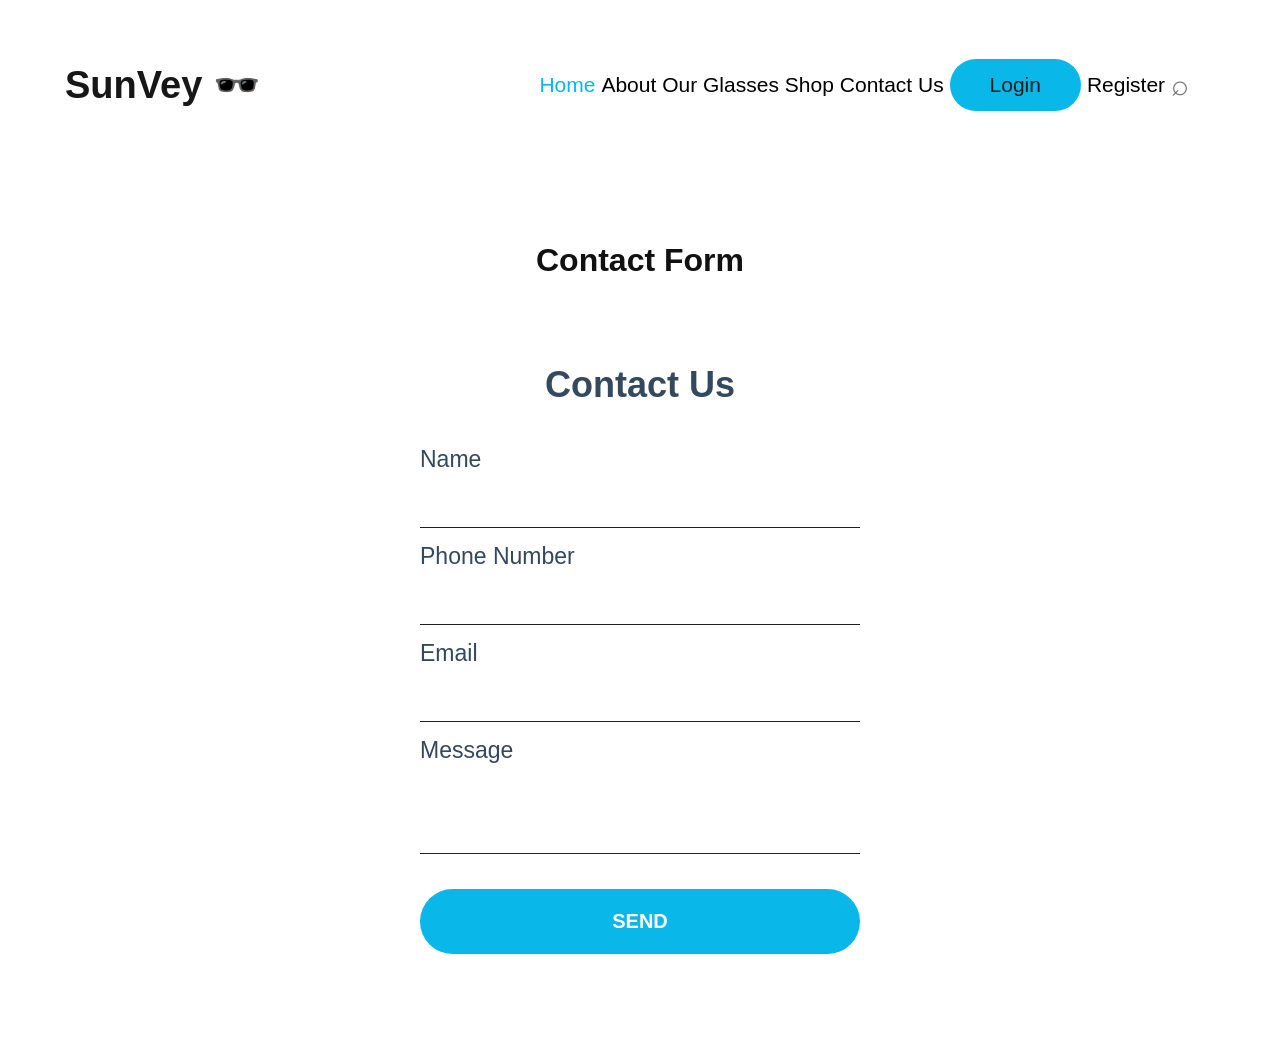
<file: contact.html>
<!DOCTYPE html>
<html lang="en">

<head>
    <meta charset="UTF-8">
    <meta name="viewport" content="width=device-width, initial-scale=1.0">
    <link rel="stylesheet" href="style.css">
    <link rel="shortcut icon" href="./mages/favicon.png" type="image/x-icon">
    <title>SunVey</title>
</head>
<html>
    <body>
         <header>
        <!-- Logo -->
        <div class="logo">
            <h1>SunVey 🕶️</h1>
        </div>
        <!-- Navigation -->
        <nav>
            <a href="home.html" class="active">Home</a>
            <a href="about.html">About</a>
            <a href="glasses.html">Our Glasses</a>
            <a href="shop.html">Shop</a>
            <a href="contact.html">Contact Us</a>
            <a href="#" class="login">Login</a>
            <a href="#">Register</a>
            <span class="search">⌕</span>
        </nav>
    </header><br><br><br><br>
        <h1><center>Contact Form</center></h1>
<section id="contact">

    <h2>Contact Us</h2>

    <form>

        <label>Name</label>
        <input type="text">

        <label>Phone Number</label>
        <input type="text">

        <label>Email</label>
        <input type="email">

        <label>Message</label>
        <textarea></textarea>

        <button type="submit">SEND</button>

    </form>

</section>
    </body>
</html>
</file>
<file: style.css>
* {
    margin: 0;
    padding: 0;
    box-sizing: border-box;
}

body {
    font-family: Arial, sans-serif;

    /* Soft Cream Background */
    background-color: #F7F3EA;

    /* Deep Black Font */
    color: #171717;
}

/* Header */
header {
    width: 100%;
    height: 170px;

    display: flex;
    align-items: center;
    justify-content: space-between;

    padding: 0 65px;
}

/* Logo */
.logo {
    display: flex;
    align-items: center;
    gap: 12px;
}

.logo-icon {
    font-size: 48px;
}

.logo h1 {
    font-size: 38px;
    font-weight: 700;
    color: #171717;
}

/* Navigation */
nav {
    width: 61%;
    height: 88px;

    background-color: #ffffff;

    border-radius: 50px;

    display: flex;
    align-items: center;
    justify-content: space-evenly;

    padding: 0 20px;
}

nav a {
    text-decoration: none;

    font-size: 21px;

    color: black;
}

/* Home */
nav .active {
    color: #09B8E8;
}

/* Login Button */
.login {
    background-color:#09B8E8;

    color: #1C1C1C!important;

    padding: 14px 40px;

    border-radius: 40px;
}

/* Search Icon */
.search {
    font-size: 30px;

    color: #777;

    cursor: pointer;
}
/* Welcome Section */
.welcome {
    text-align: center;
    padding-top: 20px;
    overflow: hidden;
    background-color: #F7F3EA;
}

/* Welcome */
.welcome h1 {
    color: #09B8E8;
    font-size: 60px;
    font-weight: bold;
    margin-bottom: 15px;
}

/* Heading */
.welcome h2 {
    color: #111111;
    font-size: 50px;
    font-weight: 800;
    margin-bottom: 40px;
    margin-bottom: 10px;
}

/* Sunglasses Image */
.image {
    width: 100%;
    display: flex;
    justify-content: center;
    align-items: center;
     margin-top: -20px;
}

.image img {
    width: 850px;
    height: 430px;
    object-fit: contain;
}
#shop1{
   width: 278px;
    height: 80px;

    background-color: #F7F3EA;

    color: #111111;

    border: 2px solid #111111;

    border-radius: 50px;

    font-size: 21px;
    font-weight: 500;

    margin-top: 55px;

    align-self: flex-start;

    cursor: pointer;

    transition: 0.3s; 

}

/* Hover Effect */
#shop1:hover {
    background-color: #09B8E8;

    color: #F7F3EA;

    border-color: #09B8E8;
}
/* about section */
/* =========================
   ABOUT SECTION
========================= */
body{
    background-color: white;
}
#about {
    width: 100%;
    min-height: 700px;
    display: flex;
    align-items: center;
    justify-content: space-between;
    padding: 30px 55px;
 background-attachment: white;
    overflow: hidden;
}
/* =========================
   IMAGE
========================= */

.about-image {
    width: 45%;

    display: flex;
    justify-content: center;
    align-items: center;
}

.about-image img {
    width: 650px;
    height: 550px;

    object-fit: contain;
}


/* =========================
   RIGHT SIDE
========================= */

.about-right {
    width: 50%;

    display: flex;
    flex-direction: column;
    align-items: flex-start;

    position: relative;
}


/* =========================
   BLACK SHAPE
========================= */

.about-right::before {
    content: "";

    position: absolute;

    width: 75px;
    height: 515px;

    background-color: #111111;

    top: -35px;
    right: -5px;

    z-index: 0;
}


/* =========================
   ABOUT BOX
========================= */

.about-box {
    width: 100%;
    min-height: 490px;

    background-color: white;

    border: 1px solid #111111;

    padding: 50px;

    position: relative;

    z-index: 1;
}


/* Heading */

.about-box h2 {
    font-size: 44px;

    font-weight: 800;

    color: #111111;

    margin-bottom: 28px;
}


/* Paragraph */

.about-box p {
    font-size: 21px;

    line-height: 1.95;

    color: #111111;

    max-width: 650px;
}


/* =========================
   READ MORE BUTTON
========================= */

#read {
    width: 278px;
    height: 80px;

    background-color: #F7F3EA;

    color: #111111;

    border: 2px solid #111111;

    border-radius: 50px;

    font-size: 21px;
    font-weight: 500;

    margin-top: 55px;

    align-self: flex-start;

    cursor: pointer;

    transition: 0.3s;
    align-items: center;
}


/* Hover */

#read:hover {
  background-color: #09B8E8;

    color: #F7F3EA;

    
}
#discover{
    background-color: white;
    text-align: center;
    margin-top: 25px;
}
#vision{
    color: #777;
    background-color: white;
    text-align: center;
}
/* products */


body {
    background-color: white;
    font-family: Arial, sans-serif;
    color: #111111;
}


/* Products Section */
#products {
    width: 100%;

    display: flex;
    justify-content: space-between;

    gap: 36px;

    padding: 50px 18px;
}


/* Product Card */
.card {
    width: 25%;
    height: 480px;

    background-color: #FFFFFF;

    border: 1px solid #555555;

    display: flex;
    flex-direction: column;

    align-items: center;
}


/* Product Image */
.card img {
    width: 90%;
    height: 330px;

    object-fit: contain;

    margin-top: 40px;
}


/* Price */
.price {
    font-size: 27px;

    color: #111111;

    margin-top: 15px;
}


/* Dollar Sign */
.price::first-letter {
    color: #09B8E8;
}


/* Product Name */
.card h3 {
    font-size: 22px;

    font-weight: 400;

    margin-top: 12px;
}

body {
    background-color: white;
    color: #111111;
}

#products {
    width: 100%;

    display: flex;
    gap: 36px;

    padding: 28px 7px;

    overflow: hidden;
}

.product-card {
    min-width: 25%;

    height: 480px;

    background-color: white;

    border: 1px solid #555555;

    display: flex;
    flex-direction: column;

    align-items: center;

    justify-content: flex-start;
}

.product-card img {
    width: 85%;
    height: 300px;

    object-fit: contain;

    margin-top: 65px;
}

.price {
    font-size: 27px;

    margin-top: 5px;

    color: #111111;
}

.price::first-letter {
    color: #09B8E8;
}

.product-card h3 {
    font-size: 22px;

    font-weight: 400;

    margin-top: 12px;
}
#read {
    width: 278px;
    height: 80px;

    background-color: #F7F3EA;

    color: #111111;

    border: 2px solid #111111;

    border-radius: 50px;

    font-size: 21px;
    font-weight: 500;

    margin-top: 55px;

    align-self: flex-start;

    cursor: pointer;

    transition: 0.3s;
    align-items: center;
}


/* Hover */

#read:hover {
  background-color: #09B8E8;

    color: #F7F3EA;

    
}
/* best */

body {
    background-color: white;
    color: #111111;
}


/* Main Section */
#shop-section {
    width: 100%;
    min-height: 765px;

    display: flex;
    align-items: stretch;
}


/* Left Side */
.shop-image {
    width: 42%;

    display: flex;
    justify-content: center;
    align-items: center;

    background-color: #F7F3EA;
}

.shop-image img {
    width: 90%;
    height: 450px;

    object-fit: contain;
}


/* Right Side */
.shop-content {
    width: 58%;

    background-color: #050505;
    color: white;

    padding: 105px 60px 50px;
}


/* Heading */
.shop-content h2 {
    font-size: 42px;
    font-weight: 800;

    margin-bottom: 15px;
}


/* Line */
.shop-content hr {
    width: 80%;
    margin-bottom: 50px;

    border: none;
    border-top: 1px solid white;
}


/* Paragraph */
.shop-content p {
    width: 90%;

    font-size: 21px;
    font-weight: 600;

    line-height: 1.75;

    margin-bottom: 95px;
}


/* Button */
#shop-btn {
    width: 275px;
    height: 80px;

    background-color: transparent;

    color: white;

    border: 2px solid white;
    border-radius: 50px;

    font-size: 20px;
    font-weight: bold;

    cursor: pointer;

    transition: 0.3s;
}


/* Hover */
#shop-btn:hover {
    background-color: #09B8E8;
    border-color: #09B8E8;
    color: #F7F3EA;
}


body {
    background-color: white;
   
    color: #111111;
}

/* Products */
#products {
    width: 100%;
    display: flex;
    justify-content: space-between;
    gap: 36px;
    padding: 20px 8px;
}

/* Cards */
.product-card {
    width: 25%;
    height: 480px;

    background-color: #FFFFFF;

    border: 1px solid #555555;

    display: flex;
    flex-direction: column;
    align-items: center;
}

/* Images */
.product-card img {
    width: 85%;
    height: 300px;

    object-fit: contain;

    margin-top: 55px;
}

/* Price */
.price {
    font-size: 27px;
    margin-top: 10px;
}

.price span {
    color: #09B8E8;
}

/* Product Name */
.product-card h3 {
    font-size: 22px;
    font-weight: 400;
    margin-top: 12px;
}

/* Read More container */
.read-container {
    width: 100%;

    display: flex;
    justify-content: center;

    margin-top: 90px;
    margin-bottom: 40px;
}

/* Read More button */
#read {
    width: 278px;
    height: 80px;

    background-color: #F7F3EA;
    color: #111111;

    border: 2px solid #111111;
    border-radius: 50px;

    font-size: 20px;
    font-weight: 500;

    cursor: pointer;

    transition: 0.3s;
}

#read:hover {
    background-color: #09B8E8;
    color: #F7F3EA;
    border-color: #09B8E8;
}
/* clients */

body {
    background-color: white;

    color: #111111;
}

/* Clients Section */

#clients {
    width: 100%;
    min-height: 650px;

    padding-top: 80px;

    text-align: center;
}

/* Heading */

#clients h2 {
    font-size: 42px;
    font-weight: 800;

    margin-bottom: 20px;
}

/* Intro Text */

.client-intro {
    font-size: 21px;
    line-height: 1.7;

    width: 85%;

    margin: auto;
}

/* Testimonial Box */

.testimonial {
    width: 66%;
    height: 318px;

    background-color: #FFFFFF;

    border: 1px solid #555555;

    margin: 80px auto 0;

    display: flex;
    align-items: center;

    position: relative;

    padding-left: 145px;

    text-align: left;
}

/* Client Image */

.testimonial img {
    width: 235px;
    height: 215px;

    object-fit: cover;

    position: absolute;

    left: -128px;

    top: 50%;

    transform: translateY(-50%);
}

/* Content */

.client-content {
    width: 90%;
}

/* Client Name */

.client-content h3 {
    font-size: 34px;
    font-weight: 700;

    margin-bottom: 15px;
}

/* Client Review */

.client-content p {
    font-size: 21px;
    line-height: 1.7;

    font-weight: 500;
}
/* contact */
#contact {
    width: 570px;
    min-height: 650px;

    background-color: #ffffff;

    padding: 35px 65px;

    margin: 50px auto;

    font-family: Arial, sans-serif;
}

#contact h2 {
    text-align: center;

    font-size: 36px;

    color: #34495e;

    margin-bottom: 25px;
}

#contact form {
    display: flex;
    flex-direction: column;
}

#contact label {
    font-size: 23px;

    color: #34495e;

    margin-top: 15px;
    margin-bottom: 10px;
}

#contact input,
#contact textarea {
    width: 100%;

    border: none;

    border-bottom: 1px solid #222222;

    outline: none;

    font-size: 20px;

    padding: 8px 2px;

    background-color: transparent;
}

#contact input {
    height: 45px;
}

#contact textarea {
    height: 80px;

    resize: none;
}

#contact button {
    width: 100%;

    height: 65px;

    margin-top: 35px;

    border: none;

    border-radius: 40px;

    background-color: #09B8E8;

    color: #ffffff;

    font-size: 20px;

    font-weight: bold;

    cursor: pointer;
}

#contact button:hover {
    background-color: #111111;
}
/* footer */
footer{
    background-color: black;
    color: white;
    height: 60px;
    text-align: center;
}
</file>
